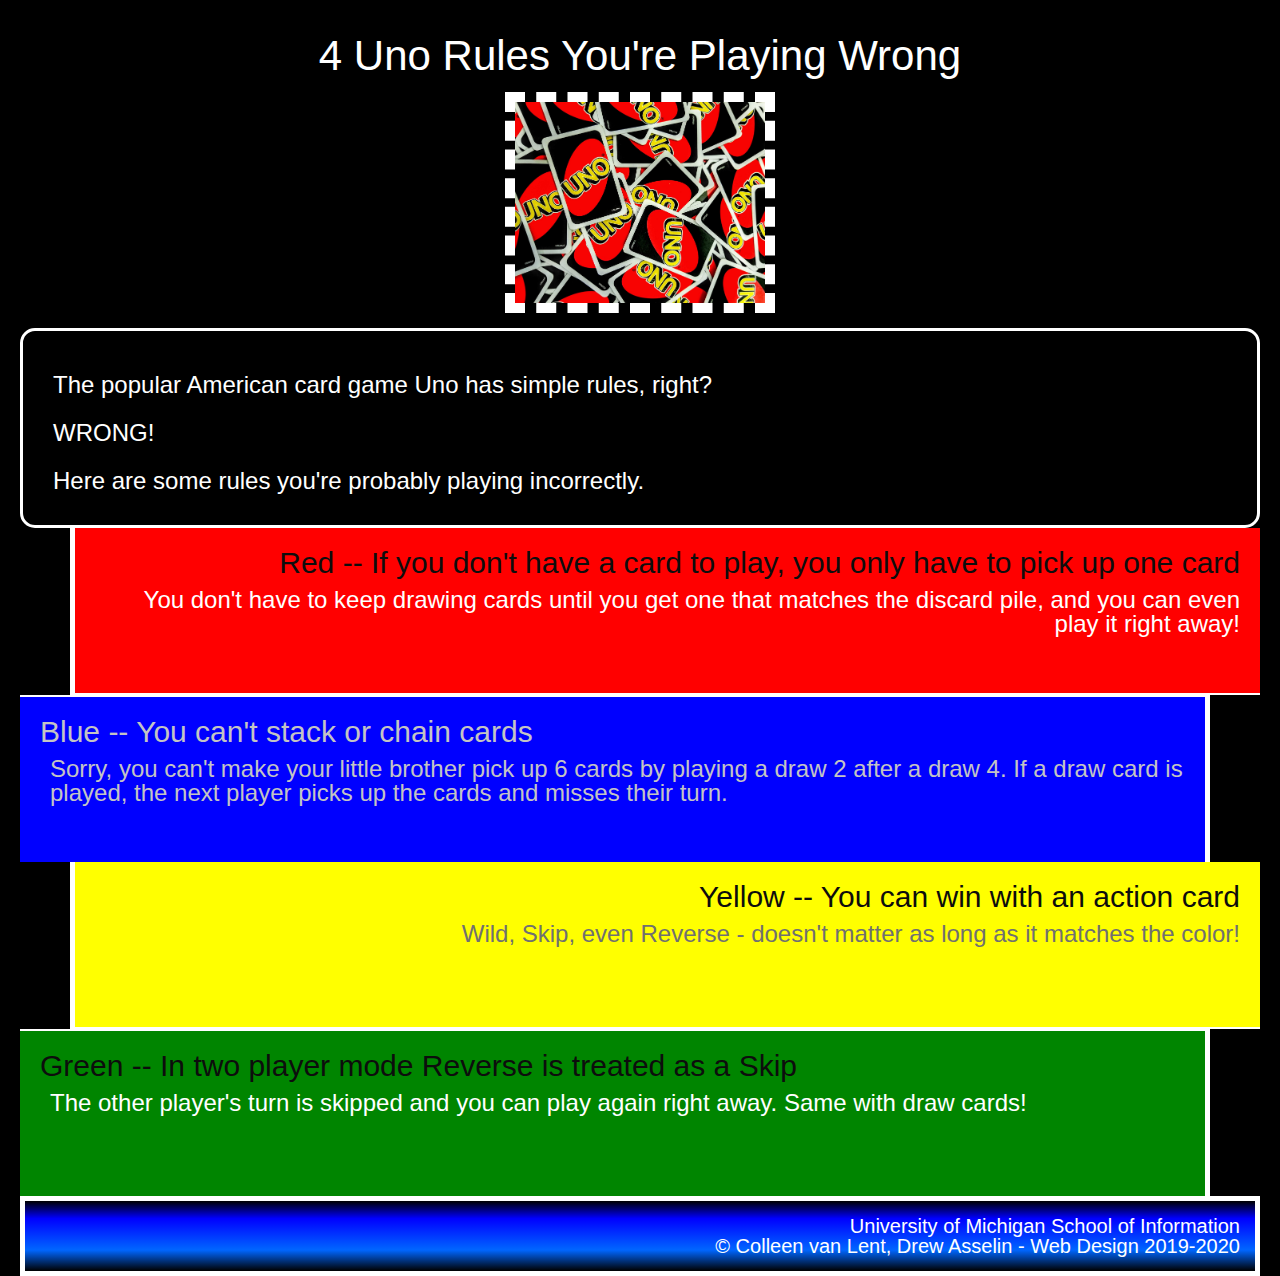
<file: index.html>
<!DOCTYPE html>
<html lang="en">

<head>
  <meta charset="UTF-8">
  <meta name="viewport" content="width=device-width, initial-scale=1.0">
  <link rel="stylesheet" href="css/html5reset.css">
  <link rel="stylesheet" href="css/style.css">
  <link rel="icon" href="images/favicon.ico">
  <title>4 Uno Rules You're Playing Wrong</title>
</head>

<body>
  <main>
    <h1>4 Uno Rules You're Playing Wrong</h1>
    <img src="images/uno-cards.jpg" width="150" alt="uno cards" />
    <div class="introduction">
      <p>The popular American card game Uno has simple rules, right?<br> WRONG!<br>

        Here are some rules you're probably playing incorrectly.</p>
    </div>
    <div class="red">
      <h2>Red -- If you don't have a card to play, you only have to pick up one card</h2>
      <p>You don't have to keep drawing cards until you get one that matches the discard pile, and you can even play it
        right away!</p>
    </div>
    <div class="blue">
      <h2>Blue -- You can't stack or chain cards</h2>
      <p>Sorry, you can't make your little brother pick up 6 cards by playing a draw 2 after a draw 4. If a draw card is
        played, the next player picks up the cards and misses their turn.</p>
    </div>
    <div class="yellow">
      <h2>Yellow -- You can win with an action card</h2>
      <p>Wild, Skip, even Reverse - doesn't matter as long as it matches the color!</p>
    </div>
    <div class="green">
      <h2>Green -- In two player mode Reverse is treated as a Skip</h2>
      <p>The other player's turn is skipped and you can play again right away. Same with draw cards!</p>
    </div>
  </main>
  <footer>
    <p>University of Michigan School of Information <br />
      &copy; Colleen van Lent, Drew Asselin - Web Design 2019-2020</p>
  </footer>
</body>

</html>
</file>
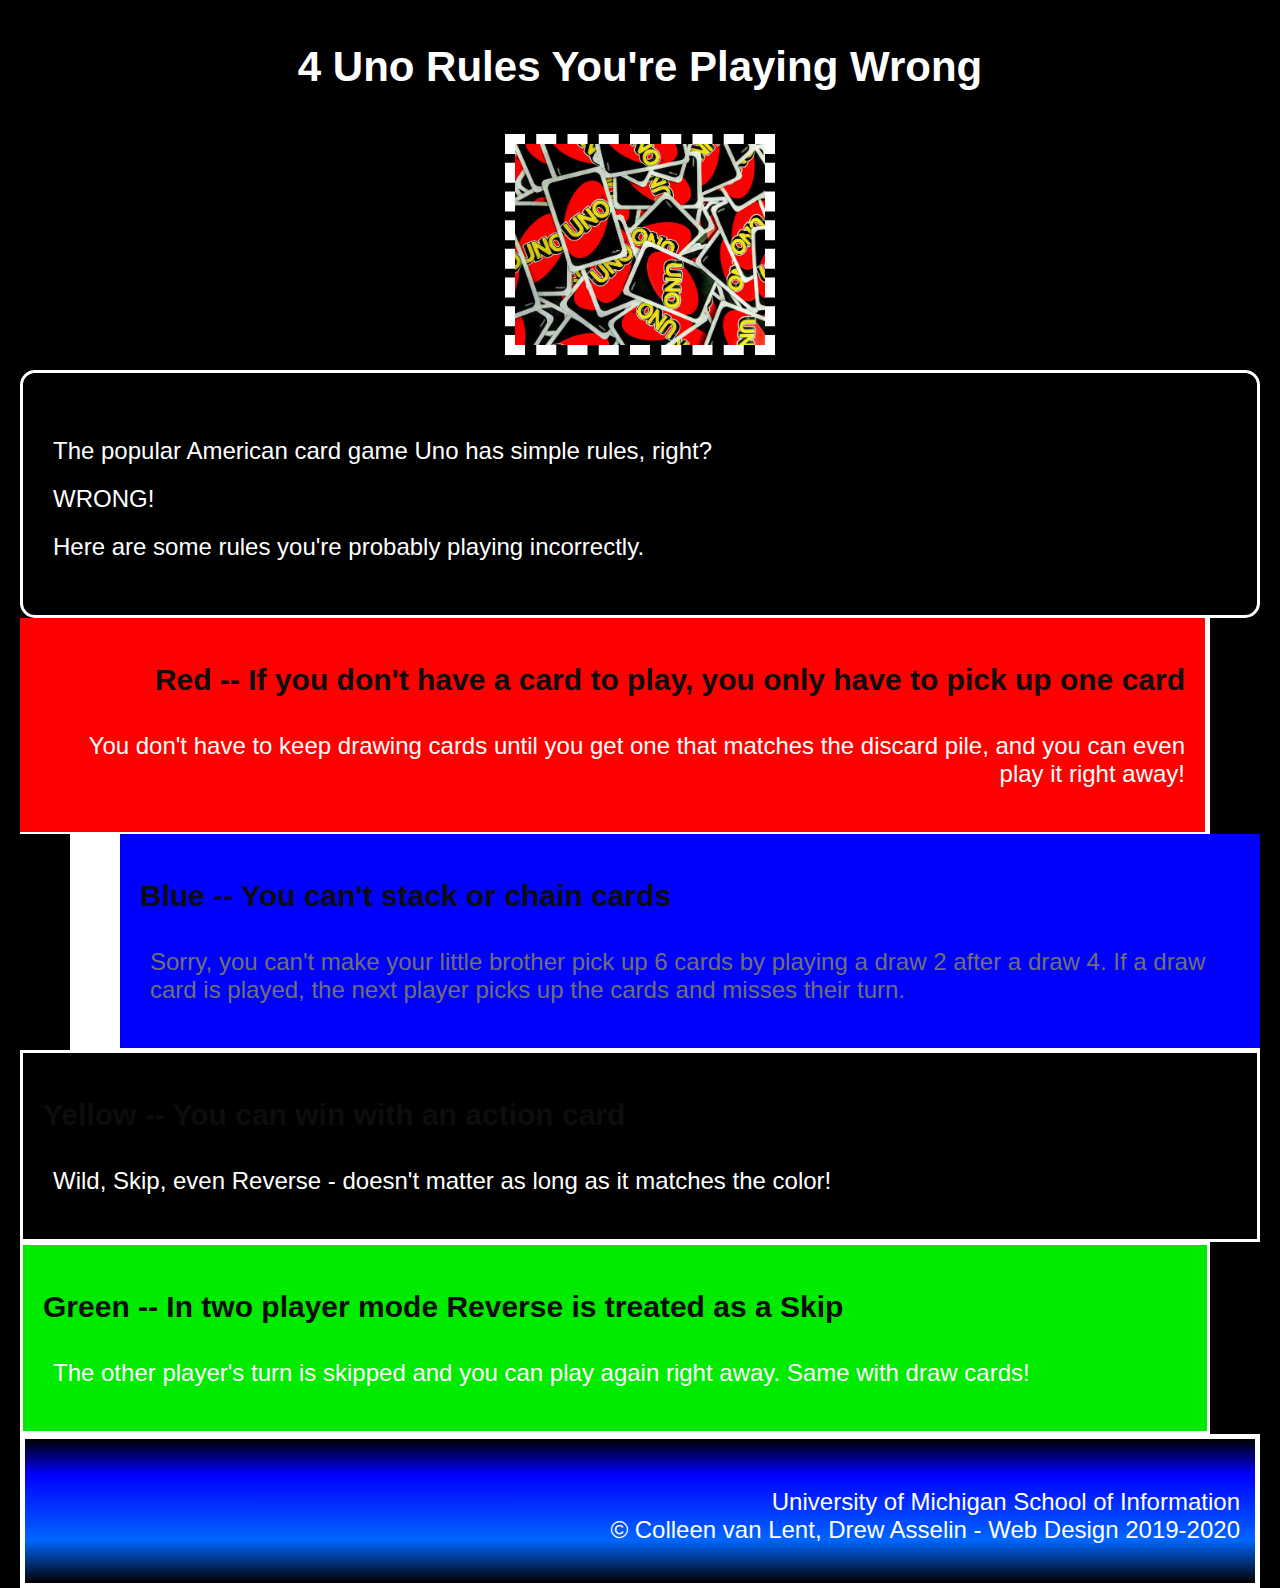
<file: hw2_simple_css-main/index.html>
<!DOCTYPE html>
<html lang="en">
<head>
  <meta charset="UTF-8">
  <meta name="viewport" content="width=device-width, initial-scale=1.0">
  <link rel="stylesheet" href="css/style.css">
  <link rel="icon" href="images/favicon.ico">
 <title>4 Uno Rules You're Playing Wrong</title>
</head>
<body>
  <main>
    <h1>4 Uno Rules You're Playing Wrong</h1>
    <img src="images/uno-cards.jpg" width = "150" alt="uno cards" />
    <div class="introduction">
      <p>The popular American card game Uno has simple rules, right?<br> WRONG!<br>

        Here are some rules you're probably playing incorrectly.</p>
    </div>
    <div class="red">
      <h2>Red -- If you don't have a card to play, you only have to pick up one card</h2>
      <p>You don't have to keep drawing cards until you get one that matches the discard pile, and you can even play it right away!</p>	
    </div>
    <div class="blue">
      <h2>Blue -- You can't stack or chain cards</h2>
      <p>Sorry, you can't make your little brother pick up 6 cards by playing a draw 2 after a draw 4. If a draw card is played, the next player picks up the cards and misses their turn.</p>	
    </div>
    <div class="yellow">
      <h2>Yellow --  You can win with an action card</h2>
      <p>Wild, Skip, even Reverse - doesn't matter as long as it matches the color!</p>
    </div>
    <div class="green">
      <h2>Green -- In two player mode Reverse is treated as a Skip</h2>
      <p>The other player's turn is skipped and you can play again right away. Same with draw cards!</p>	
    </div>
  </main>
  <footer>
    <p>University of Michigan School of Information <br/>
      &copy; Colleen van Lent, Drew Asselin - Web Design 2019-2020</p>
  </footer>
</body>
</html>
</file>
<file: css/style.css>
body {
    font-family: Arial, Verdana;
    background-color: #000000;
    color: #ffffff;
    margin: 20px 20px 0px 20px;
}

h1 {
    font-size: 42px;
    text-align: center;
    padding: 15px;
}

h2 {
    font-size: 30px;
    color: #0d0d0d;
}

p {
    font-size: 24px;
    padding: 10px 0px 0px 10px;
}

img {
    width: 250px;
    display: block;
    margin: 0 auto;
    border: 10px dashed #ffffff;
}

div {
    min-height: 125px;
    padding: 20px 20px 20px 20px;
    border: 3px solid #ffffff;
}

.introduction {
    border-radius: 15px;
    margin: 15px 0px 0px 0px;
    line-height: 2;
}

.red {
    background-color: #ff0000;
    text-align: right;
    margin-left: 50px;
    border-width: 0px 0px 2px 5px;
}

.blue {
    background-color: #0000ff;
    text-align: left;
    margin-right: 50px;
    border-width: 2px 5px 0px 0px;

    h2,
    p {
        color: #c4c4c4;
    }
}

.yellow {
    background-color: #ffff00;
    text-align: right;
    margin-left: 50px;
    border-width: 0px 0px 2px 5px;
    color: #707070;
}

.green {
    background-color: #008500;
    text-align: left;
    margin: 0px 50px 0px 0px;
    border-width: 2px 5px 0px 0px;
}

footer {
    background: linear-gradient(to bottom,
            #000000 0%,
            #0000ff 25%,
            #0066ff 70%,
            #000000 100%);
    border: 5px solid #ffffff;
}

footer p {
    font-size: 20px;
    text-align: right;
    padding: 15px 15px 15px 0px;
}
</file>
<file: hw2_simple_css-main/css/style.css>
body{
    font-family: Arial, Verdana;
    background-color: #000000;
    color: #ffffff;
    margin: 20px 20px 0px 20px;
}
h1{
    font-size: 42px;
    text-align: center;
    padding: 15px;
}
h2{
    font-size: 30px;
    color: #0d0d0d;
}
p{
    font-size: 24px;
    padding: 10px 0px 0px 10px;
}
img{
    width: 250px;
    display: block;
    margin: 0 auto;
    border: 10px dashed #ffffff;
}
div{
    min-height: 125px;
    padding: 20px 20px 20px 20px;
    border: 3px solid #ffffff;
}
.introduction{
    border-radius: 15px;
    margin: 15px 0px 0px 0px;
    line-height: 2;
}
.red{
    background-color: #ff0000;
    text-align: right;
    margin: 0px 50px 0px 0px;
    border-width: 0px 5px 2px 0px;
}
.blue{
    background-color: #0000ff;
    text-align: left;
    margin: 0px 0px 0px 50px;
    border-width: 0px 0px 2px 50px;
    color: #707070;
}
.green{
    background-color: #00eb00;
    text-align: left;
    margin: 0px 50px 0px 0px;
    border: 2px 5px 0px 0px;
}
footer{
    background: linear-gradient(
  to bottom,
  #000000 0%,
  #0000ff 25%,
  #0066ff 70%,
  #000000 100%
);
    border: 5px solid #ffffff;
    font-size: 20px;
    text-align: right;
    padding: 15px 15px 15px 0px;
}
</file>
